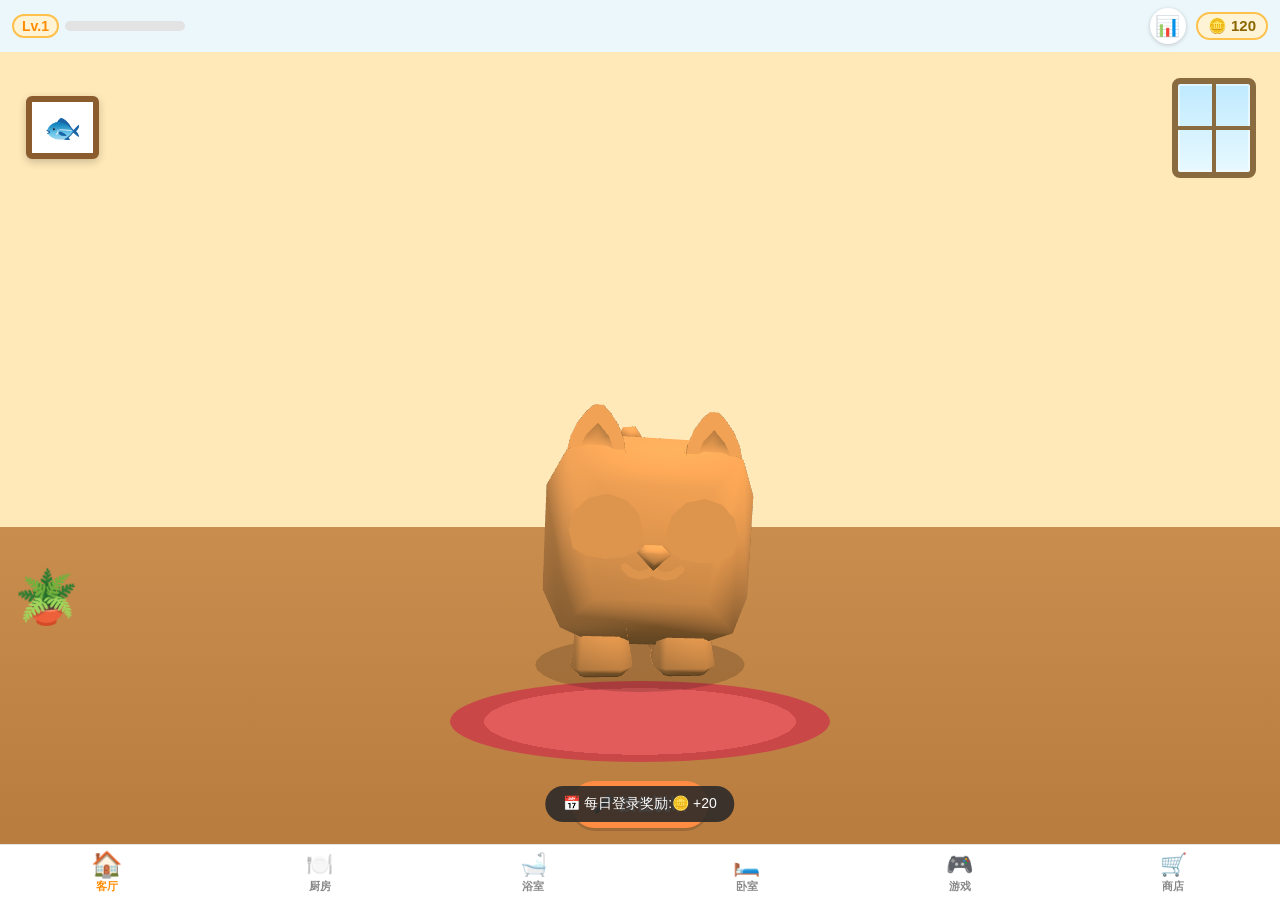
<file: index.html>
<!DOCTYPE html>
<html lang="zh-CN">
<head>
  <meta charset="UTF-8">
  <meta name="viewport" content="width=device-width, initial-scale=1, viewport-fit=cover, user-scalable=no">
  <meta name="apple-mobile-web-app-capable" content="yes">
  <meta name="apple-mobile-web-app-status-bar-style" content="black-translucent">
  <meta name="theme-color" content="#7ec8e3">
  <title>会说话的汤姆猫</title>
  <link rel="stylesheet" href="css/style.css">
</head>
<body>
<div id="app">

  <!-- 顶部 HUD -->
  <header id="hud">
    <div id="level-box">
      <span id="level-label">Lv.1</span>
      <div id="xp-bar"><div id="xp-fill"></div></div>
    </div>
    <button id="stats-toggle" type="button">📊</button>
    <div id="coin-box">🪙 <span id="coin-label">0</span></div>
  </header>

  <!-- 状态面板 -->
  <div id="stats-panel" class="hidden">
    <div class="stat-row" data-stat="hunger"><span class="stat-icon">🍗</span><span class="stat-name">饥饿</span><div class="stat-bar"><div class="stat-fill"></div></div></div>
    <div class="stat-row" data-stat="energy"><span class="stat-icon">⚡️</span><span class="stat-name">能量</span><div class="stat-bar"><div class="stat-fill"></div></div></div>
    <div class="stat-row" data-stat="hygiene"><span class="stat-icon">🧼</span><span class="stat-name">清洁</span><div class="stat-bar"><div class="stat-fill"></div></div></div>
    <div class="stat-row" data-stat="mood"><span class="stat-icon">😊</span><span class="stat-name">心情</span><div class="stat-bar"><div class="stat-fill"></div></div></div>
    <div class="stat-row" data-stat="bladder"><span class="stat-icon">🚽</span><span class="stat-name">如厕</span><div class="stat-bar"><div class="stat-fill"></div></div></div>
  </div>

  <!-- 场景 -->
  <main id="scenes">

    <section id="scene-living" class="scene scene-living active">
      <div class="scene-deco window"></div>
      <div class="scene-deco frame">🐟</div>
      <div class="scene-deco plant">🪴</div>
      <div class="cat-area">
        <div class="rug"></div>
        <div class="cat-slot"></div>
        <div class="fx-layer"></div>
      </div>
      <div class="scene-actions">
        <button id="btn-talk" type="button">🎤 按住说话</button>
      </div>
    </section>

    <section id="scene-kitchen" class="scene scene-kitchen">
      <div class="scene-deco fridge"></div>
      <div class="scene-deco counter"><span class="counter-items">🍳🫕</span></div>
      <div class="scene-deco shelf">🫙🧂🍯</div>
      <div class="cat-area"><div class="cat-slot"></div><div class="fx-layer"></div></div>
      <div class="scene-actions">
        <div id="food-tray"></div>
      </div>
    </section>

    <section id="scene-bathroom" class="scene scene-bathroom">
      <div class="scene-deco mirror"></div>
      <div class="scene-deco shower">🚿</div>
      <div class="cat-area">
        <div class="toilet-back"></div>
        <div class="cat-slot"></div>
        <div class="toilet-front"></div>
        <div class="fx-layer"></div>
      </div>
      <div class="scene-actions">
        <button id="btn-bath" type="button">🧼 洗澡</button>
        <button id="btn-toilet" type="button">🚽 上厕所</button>
      </div>
    </section>

    <section id="scene-bedroom" class="scene scene-bedroom">
      <div class="scene-deco moon">🌙</div>
      <div class="cat-area">
        <div class="bed-back"></div>
        <div class="cat-slot"></div>
        <div class="bed-front"></div>
        <div class="fx-layer"></div>
      </div>
      <div class="scene-actions">
        <button id="btn-lamp" type="button">💡 关灯睡觉</button>
      </div>
      <div id="dark-overlay"></div>
    </section>

    <section id="scene-shop" class="scene scene-shop">
      <h2 class="scene-title">🛒 商店</h2>
      <div id="shop-grid"></div>
    </section>

    <section id="scene-game" class="scene scene-game">
      <div id="game-wrap">
        <canvas id="game-canvas"></canvas>
        <div id="game-hud"><span id="game-score">得分: 0</span><span id="game-lives">❤️❤️❤️</span></div>
        <div id="game-overlay">
          <div id="game-overlay-box">
            <h2 id="game-overlay-title">🍎 接食物</h2>
            <p id="game-overlay-text">左右拖动篮子,接住掉落的食物!<br>小心炸弹💣,漏接 3 次游戏结束。</p>
            <button id="btn-game-start" type="button">开始游戏</button>
          </div>
        </div>
      </div>
    </section>

  </main>

  <!-- 底部导航 -->
  <nav id="nav">
    <button type="button" data-scene="living"><span class="nav-icon">🏠</span><span class="nav-text">客厅</span><span class="badge"></span></button>
    <button type="button" data-scene="kitchen"><span class="nav-icon">🍽️</span><span class="nav-text">厨房</span><span class="badge"></span></button>
    <button type="button" data-scene="bathroom"><span class="nav-icon">🛁</span><span class="nav-text">浴室</span><span class="badge"></span></button>
    <button type="button" data-scene="bedroom"><span class="nav-icon">🛏️</span><span class="nav-text">卧室</span><span class="badge"></span></button>
    <button type="button" data-scene="game"><span class="nav-icon">🎮</span><span class="nav-text">游戏</span><span class="badge"></span></button>
    <button type="button" data-scene="shop"><span class="nav-icon">🛒</span><span class="nav-text">商店</span><span class="badge"></span></button>
  </nav>

  <div id="toast"></div>
</div>

<script type="module" src="js/main.js"></script>
</body>
</html>
</file>
<file: css/style.css>
* { margin: 0; padding: 0; box-sizing: border-box; }

html, body {
  height: 100%;
  overflow: hidden;
  overscroll-behavior: none;
  -webkit-user-select: none;
  user-select: none;
  -webkit-tap-highlight-color: transparent;
  touch-action: manipulation;
  font-family: -apple-system, "PingFang SC", "Hiragino Sans GB", "Microsoft YaHei", sans-serif;
}

#app {
  position: fixed;
  inset: 0;
  height: 100vh;
  height: 100dvh;
  display: flex;
  flex-direction: column;
  background: #7ec8e3;
}

button {
  font-family: inherit;
  border: none;
  cursor: pointer;
  -webkit-tap-highlight-color: transparent;
}

/* ---------- HUD ---------- */
#hud {
  display: flex;
  align-items: center;
  gap: 10px;
  padding: 8px 12px;
  padding-top: calc(8px + env(safe-area-inset-top));
  background: rgba(255, 255, 255, 0.85);
  backdrop-filter: blur(6px);
  z-index: 30;
}

#level-box {
  display: flex;
  align-items: center;
  gap: 6px;
  flex: 1;
}

#level-label {
  font-weight: 800;
  font-size: 14px;
  color: #ff8c00;
  background: #fff3d6;
  border: 2px solid #ffc14d;
  border-radius: 12px;
  padding: 2px 8px;
  white-space: nowrap;
}

#xp-bar {
  flex: 1;
  max-width: 120px;
  height: 10px;
  background: #e3e3e3;
  border-radius: 6px;
  overflow: hidden;
}

#xp-fill {
  height: 100%;
  width: 0;
  background: linear-gradient(90deg, #6fd66f, #3cb83c);
  border-radius: 6px;
  transition: width 0.3s;
}

#stats-toggle {
  font-size: 20px;
  background: #fff;
  border-radius: 50%;
  width: 36px;
  height: 36px;
  box-shadow: 0 1px 4px rgba(0,0,0,0.2);
}

#coin-box {
  font-weight: 800;
  font-size: 15px;
  color: #8a6500;
  background: #fff3d6;
  border: 2px solid #ffc14d;
  border-radius: 14px;
  padding: 3px 10px;
}

/* ---------- 状态面板 ---------- */
#stats-panel {
  position: absolute;
  top: calc(52px + env(safe-area-inset-top));
  left: 10px;
  right: 10px;
  background: rgba(255, 255, 255, 0.95);
  border-radius: 14px;
  padding: 10px 14px;
  box-shadow: 0 4px 16px rgba(0,0,0,0.25);
  z-index: 29;
  transition: transform 0.25s, opacity 0.25s;
}

#stats-panel.hidden {
  transform: translateY(-12px);
  opacity: 0;
  pointer-events: none;
}

.stat-row {
  display: flex;
  align-items: center;
  gap: 8px;
  padding: 4px 0;
}

.stat-icon { font-size: 16px; }
.stat-name { font-size: 13px; width: 32px; color: #555; }

.stat-bar {
  flex: 1;
  height: 12px;
  background: #ececec;
  border-radius: 7px;
  overflow: hidden;
}

.stat-fill {
  height: 100%;
  width: 50%;
  border-radius: 7px;
  background: linear-gradient(90deg, #6fd66f, #3cb83c);
  transition: width 0.4s, background 0.4s;
}

.stat-fill.low { background: linear-gradient(90deg, #ffb347, #ff8c00); }
.stat-fill.critical { background: linear-gradient(90deg, #ff7b7b, #e53935); }

/* ---------- 场景 ---------- */
#scenes {
  flex: 1;
  position: relative;
  overflow: hidden;
}

.scene {
  position: absolute;
  inset: 0;
  display: none;
  flex-direction: column;
  animation: scene-in 0.3s ease;
}

.scene.active { display: flex; }

@keyframes scene-in {
  from { opacity: 0; transform: translateX(24px); }
  to { opacity: 1; transform: translateX(0); }
}

.scene-living { background: linear-gradient(#ffe9b8 60%, #c98d4e 60%, #b87c3f); }
.scene-kitchen { background: linear-gradient(#fdf3da 58%, #b8d8be 58%, #9cc7a4); }

/* 浴室:瓷砖墙 */
.scene-bathroom {
  background:
    linear-gradient(rgba(255, 255, 255, 0.35) 3px, transparent 3px),
    linear-gradient(90deg, rgba(255, 255, 255, 0.35) 3px, transparent 3px),
    linear-gradient(#a5d8e8 62%, #cfe9f1 62%, #b9dde9);
  background-size: 48px 48px, 48px 48px, 100% 100%;
}

/* 卧室:星空 */
.scene-bedroom {
  background:
    radial-gradient(1.5px 1.5px at 15% 12%, #fff 99%, transparent),
    radial-gradient(2px 2px at 70% 8%, #fff 99%, transparent),
    radial-gradient(1.5px 1.5px at 40% 20%, #ffe9a8 99%, transparent),
    radial-gradient(1.5px 1.5px at 88% 24%, #fff 99%, transparent),
    radial-gradient(2px 2px at 25% 32%, #fff 99%, transparent),
    radial-gradient(1.5px 1.5px at 60% 28%, #ffe9a8 99%, transparent),
    linear-gradient(#46549e 0%, #38468a 60%, #2e3a73);
}

.scene-shop { background: linear-gradient(#ffe9c7, #ffd9a0); }
.scene-game { background: linear-gradient(#bfe9ff, #8fd4f7); }

.scene-deco.window {
  position: absolute;
  top: 26px;
  right: 24px;
  width: 84px;
  height: 100px;
  background: linear-gradient(#bfeaff, #e8f9ff);
  border: 6px solid #8a6a3f;
  border-radius: 8px;
  box-shadow: inset 0 0 0 2px rgba(255,255,255,0.5);
}

.scene-deco.window::before,
.scene-deco.window::after {
  content: "";
  position: absolute;
  background: #8a6a3f;
}
.scene-deco.window::before { left: 50%; top: 0; bottom: 0; width: 4px; transform: translateX(-50%); }
.scene-deco.window::after { top: 50%; left: 0; right: 0; height: 4px; transform: translateY(-50%); }

.scene-deco.moon {
  position: absolute;
  top: 24px;
  right: 28px;
  font-size: 44px;
  filter: drop-shadow(0 0 14px rgba(255, 255, 200, 0.8));
}

/* 客厅:挂画 / 盆栽 / 地毯 */
.scene-deco.frame {
  position: absolute;
  top: 44px;
  left: 26px;
  font-size: 30px;
  background: #fff;
  border: 6px solid #8a5c2e;
  border-radius: 6px;
  padding: 8px 12px;
  box-shadow: 0 3px 8px rgba(0,0,0,0.2);
}

.scene-deco.plant {
  position: absolute;
  bottom: 24vh;
  left: 14px;
  font-size: 52px;
}

.rug {
  position: absolute;
  bottom: 1vh;
  left: 50%;
  transform: translateX(-50%);
  width: min(88vw, 380px);
  height: 9vh;
  background: radial-gradient(ellipse at center, #e25c5c 0 58%, #c94747 58% 76%, #f3d9a0 76%);
  border-radius: 50%;
  z-index: 1;
}

/* 厨房:冰箱 / 灶台 / 置物架 */
.scene-deco.fridge {
  position: absolute;
  right: 12px;
  bottom: 26vh;
  width: 84px;
  height: 170px;
  background: linear-gradient(100deg, #f4f8fa, #cfdde4);
  border-radius: 12px;
  box-shadow: inset 0 -2px 6px rgba(0,0,0,0.08), 0 4px 10px rgba(0,0,0,0.15);
}

.scene-deco.fridge::before {
  content: "";
  position: absolute;
  top: 56px;
  left: 0;
  right: 0;
  height: 4px;
  background: #aebfc8;
}

.scene-deco.fridge::after {
  content: "";
  position: absolute;
  top: 18px;
  left: 10px;
  width: 6px;
  height: 30px;
  background: #93a7b1;
  border-radius: 3px;
  box-shadow: 0 48px 0 #93a7b1;
}

.scene-deco.counter {
  position: absolute;
  left: 10px;
  bottom: 26vh;
  width: 110px;
  height: 110px;
  background: linear-gradient(#8a5c2e 0 16px, #a9744a 16px);
  border-radius: 8px;
  box-shadow: 0 4px 10px rgba(0,0,0,0.15);
}

.counter-items {
  position: absolute;
  top: -26px;
  left: 8px;
  font-size: 26px;
}

.scene-deco.shelf {
  position: absolute;
  top: 70px;
  left: 24px;
  font-size: 24px;
  background: transparent;
  border-bottom: 8px solid #8a5c2e;
  border-radius: 2px;
  padding: 0 8px 2px;
}

/* 浴室:镜子 / 花洒 / 马桶 */
.scene-deco.mirror {
  position: absolute;
  top: 40px;
  left: 24px;
  width: 76px;
  height: 96px;
  background: linear-gradient(135deg, #e8f7fc 0 45%, #bfe4f0 45% 55%, #d8eff7 55%);
  border: 6px solid #ffffff;
  border-radius: 50% / 42%;
  box-shadow: 0 3px 8px rgba(0,0,0,0.15);
}

.scene-deco.shower {
  position: absolute;
  top: 36px;
  right: 26px;
  font-size: 46px;
}

.toilet-back {
  position: absolute;
  bottom: calc(1vh + 30px);
  left: 50%;
  transform: translateX(-50%);
  width: min(40vw, 170px);
  height: 90px;
  background: linear-gradient(#ffffff, #d8e4ea);
  border-radius: 20px 20px 8px 8px;
  z-index: 3;
}

.toilet-front {
  position: absolute;
  bottom: 0.6vh;
  left: 50%;
  transform: translateX(-50%);
  width: min(52vw, 215px);
  height: 52px;
  background: linear-gradient(#ffffff, #cfdde4);
  border-radius: 50%;
  box-shadow: 0 4px 8px rgba(0,0,0,0.18);
  z-index: 6;
}

.toilet-front::after {
  content: "";
  position: absolute;
  top: 46px;
  left: 50%;
  transform: translateX(-50%);
  width: 46%;
  height: 26px;
  background: linear-gradient(#e8f0f4, #b9cad3);
  border-radius: 0 0 14px 14px;
}

/* 卧室:床 */
.bed-back {
  position: absolute;
  bottom: calc(1vh + 40px);
  left: 50%;
  transform: translateX(-50%);
  width: min(80vw, 340px);
  height: 110px;
  background: linear-gradient(#9c6b3e 0 26px, #7e5430 26px);
  border-radius: 18px 18px 0 0;
  z-index: 3;
}

.bed-back::after {
  content: "";
  position: absolute;
  bottom: 0;
  left: 6%;
  width: 36%;
  height: 38px;
  background: linear-gradient(#ffffff, #dde7f0);
  border-radius: 12px;
  box-shadow: 0 2px 4px rgba(0,0,0,0.15);
}

.bed-front {
  position: absolute;
  bottom: 0.4vh;
  left: 50%;
  transform: translateX(-50%);
  width: min(84vw, 360px);
  height: 58px;
  background: linear-gradient(#6fb3e0 0 60%, #4e92c2 60%);
  border-radius: 16px;
  box-shadow: 0 4px 8px rgba(0,0,0,0.2);
  z-index: 6;
}

.scene-title {
  text-align: center;
  padding: 12px 0 4px;
  color: #7a4f00;
  font-size: 20px;
}

/* ---------- 猫区域 ---------- */
.cat-area {
  flex: 1;
  position: relative;
  display: flex;
  align-items: flex-end;
  justify-content: center;
  min-height: 0;
}

.cat-slot {
  width: min(72vw, 300px);
  margin-bottom: 4vh;
  position: relative;
  z-index: 5;
}

.cat-slot canvas {
  display: block;
  touch-action: none;
}

.fx-layer {
  position: absolute;
  inset: 0;
  pointer-events: none;
  z-index: 10;
  overflow: hidden;
}

/* ---------- 场景操作区 ---------- */
.scene-actions {
  display: flex;
  justify-content: center;
  align-items: center;
  gap: 14px;
  padding: 10px 14px 16px;
  z-index: 8;
}

.scene-actions button {
  font-size: 17px;
  font-weight: 700;
  padding: 12px 22px;
  border-radius: 26px;
  background: #fff;
  color: #444;
  box-shadow: 0 3px 0 rgba(0,0,0,0.15);
}

.scene-actions button:active {
  transform: translateY(2px);
  box-shadow: 0 1px 0 rgba(0,0,0,0.15);
}

#btn-talk { background: #ff8c42; color: #fff; }
#btn-talk.recording { background: #e53935; animation: pulse 0.8s infinite; }
#btn-talk:disabled { background: #bbb; color: #eee; }

@keyframes pulse {
  0%, 100% { transform: scale(1); }
  50% { transform: scale(1.06); }
}

/* 厨房食物托盘 */
#food-tray {
  display: flex;
  gap: 10px;
  overflow-x: auto;
  -webkit-overflow-scrolling: touch;
  padding: 4px 2px;
  max-width: 100%;
}

.food-item {
  flex: 0 0 auto;
  display: flex;
  flex-direction: column;
  align-items: center;
  background: #fff;
  border-radius: 14px;
  padding: 8px 12px;
  box-shadow: 0 3px 0 rgba(0,0,0,0.12);
  min-width: 64px;
}

.food-item:active { transform: translateY(2px); }
.food-item .food-emoji { font-size: 28px; }
.food-item .food-count { font-size: 12px; color: #777; font-weight: 700; }

.tray-empty {
  font-size: 14px;
  color: #5f7a64;
  background: rgba(255,255,255,0.7);
  border-radius: 12px;
  padding: 10px 16px;
}

/* 卧室黑暗遮罩 */
#dark-overlay {
  position: absolute;
  inset: 0;
  background: #0a0e22;
  opacity: 0;
  pointer-events: none;
  transition: opacity 0.8s;
  z-index: 7;
}

.scene-bedroom.lights-off #dark-overlay { opacity: 0.78; }
.scene-bedroom.lights-off .scene-deco.moon { z-index: 8; }
.scene-bedroom .scene-actions { position: relative; z-index: 8; }

/* ---------- 商店 ---------- */
#shop-grid {
  flex: 1;
  overflow-y: auto;
  -webkit-overflow-scrolling: touch;
  display: grid;
  grid-template-columns: repeat(2, 1fr);
  gap: 12px;
  padding: 12px 14px calc(16px + env(safe-area-inset-bottom));
  align-content: start;
}

.shop-card {
  background: #fff;
  border-radius: 16px;
  padding: 12px;
  display: flex;
  flex-direction: column;
  align-items: center;
  gap: 6px;
  box-shadow: 0 3px 8px rgba(0,0,0,0.1);
}

.shop-card .shop-emoji { font-size: 40px; }
.shop-card .shop-name { font-weight: 800; font-size: 15px; color: #444; }
.shop-card .shop-desc { font-size: 12px; color: #888; text-align: center; min-height: 28px; }

.shop-card button {
  font-size: 14px;
  font-weight: 700;
  padding: 7px 18px;
  border-radius: 18px;
  background: #ffb300;
  color: #fff;
  box-shadow: 0 2px 0 rgba(0,0,0,0.15);
}

.shop-card button.equip-btn { background: #42a5f5; }
.shop-card button.equipped-btn { background: #9e9e9e; }
.shop-card button:disabled { background: #ddd; color: #aaa; box-shadow: none; }

.shop-card .shop-owned { font-size: 12px; color: #43a047; font-weight: 700; }

/* ---------- 小游戏 ---------- */
.scene-game { padding: 0; }

#game-wrap {
  position: relative;
  flex: 1;
  display: flex;
}

#game-canvas {
  width: 100%;
  height: 100%;
  display: block;
  touch-action: none;
}

#game-hud {
  position: absolute;
  top: 10px;
  left: 14px;
  right: 14px;
  display: flex;
  justify-content: space-between;
  font-weight: 800;
  font-size: 17px;
  color: #1b5e7a;
  pointer-events: none;
}

#game-overlay {
  position: absolute;
  inset: 0;
  display: flex;
  align-items: center;
  justify-content: center;
  background: rgba(20, 50, 70, 0.45);
  z-index: 5;
}

#game-overlay.hidden { display: none; }

#game-overlay-box {
  background: #fff;
  border-radius: 20px;
  padding: 26px 26px 22px;
  text-align: center;
  max-width: 300px;
  box-shadow: 0 8px 28px rgba(0,0,0,0.3);
}

#game-overlay-box h2 { color: #ff8c00; margin-bottom: 10px; }
#game-overlay-box p { font-size: 14px; color: #666; line-height: 1.6; margin-bottom: 16px; }

#btn-game-start {
  font-size: 18px;
  font-weight: 800;
  padding: 12px 34px;
  border-radius: 26px;
  background: #43a047;
  color: #fff;
  box-shadow: 0 3px 0 rgba(0,0,0,0.2);
}

/* ---------- 底部导航 ---------- */
#nav {
  display: flex;
  background: #fff;
  border-top: 1px solid #e3e3e3;
  padding-bottom: env(safe-area-inset-bottom);
  z-index: 30;
}

#nav button {
  flex: 1;
  display: flex;
  flex-direction: column;
  align-items: center;
  gap: 1px;
  padding: 7px 0 6px;
  background: none;
  position: relative;
  color: #888;
}

#nav button.active { color: #ff8c00; }
#nav button.active .nav-icon { transform: scale(1.15); }

.nav-icon { font-size: 22px; transition: transform 0.15s; }
.nav-text { font-size: 11px; font-weight: 700; }

#nav .badge {
  display: none;
  position: absolute;
  top: 3px;
  right: 18%;
  width: 10px;
  height: 10px;
  background: #e53935;
  border-radius: 50%;
  border: 2px solid #fff;
}

#nav button.has-badge .badge {
  display: block;
  animation: badge-bounce 0.9s infinite;
}

@keyframes badge-bounce {
  0%, 100% { transform: translateY(0); }
  50% { transform: translateY(-3px); }
}

/* ---------- Toast ---------- */
#toast {
  position: absolute;
  bottom: calc(78px + env(safe-area-inset-bottom));
  left: 50%;
  transform: translateX(-50%) translateY(10px);
  background: rgba(40, 40, 40, 0.88);
  color: #fff;
  font-size: 14px;
  padding: 9px 18px;
  border-radius: 20px;
  opacity: 0;
  pointer-events: none;
  transition: opacity 0.25s, transform 0.25s;
  z-index: 50;
  max-width: 84vw;
  text-align: center;
}

#toast.show {
  opacity: 1;
  transform: translateX(-50%) translateY(0);
}

/* ---------- 漂浮特效 ---------- */
.fx-float {
  position: absolute;
  font-size: 24px;
  animation: fx-rise 1.4s ease-out forwards;
  will-change: transform, opacity;
}

@keyframes fx-rise {
  0% { transform: translateY(0) scale(0.6); opacity: 0; }
  15% { opacity: 1; transform: translateY(-10px) scale(1); }
  100% { transform: translateY(-90px) scale(1.15); opacity: 0; }
}

/* 气泡对话框 */
.speech-bubble {
  position: absolute;
  top: 4%;
  left: 50%;
  transform: translateX(-50%);
  background: #fff;
  border-radius: 16px;
  padding: 8px 14px;
  font-size: 15px;
  font-weight: 700;
  color: #444;
  box-shadow: 0 3px 10px rgba(0,0,0,0.18);
  animation: bubble-pop 0.25s ease;
  white-space: nowrap;
  z-index: 12;
}

.speech-bubble::after {
  content: "";
  position: absolute;
  bottom: -8px;
  left: 50%;
  transform: translateX(-50%);
  border: 8px solid transparent;
  border-top-color: #fff;
  border-bottom: none;
}

@keyframes bubble-pop {
  from { transform: translateX(-50%) scale(0.6); opacity: 0; }
  to { transform: translateX(-50%) scale(1); opacity: 1; }
}
</file>
